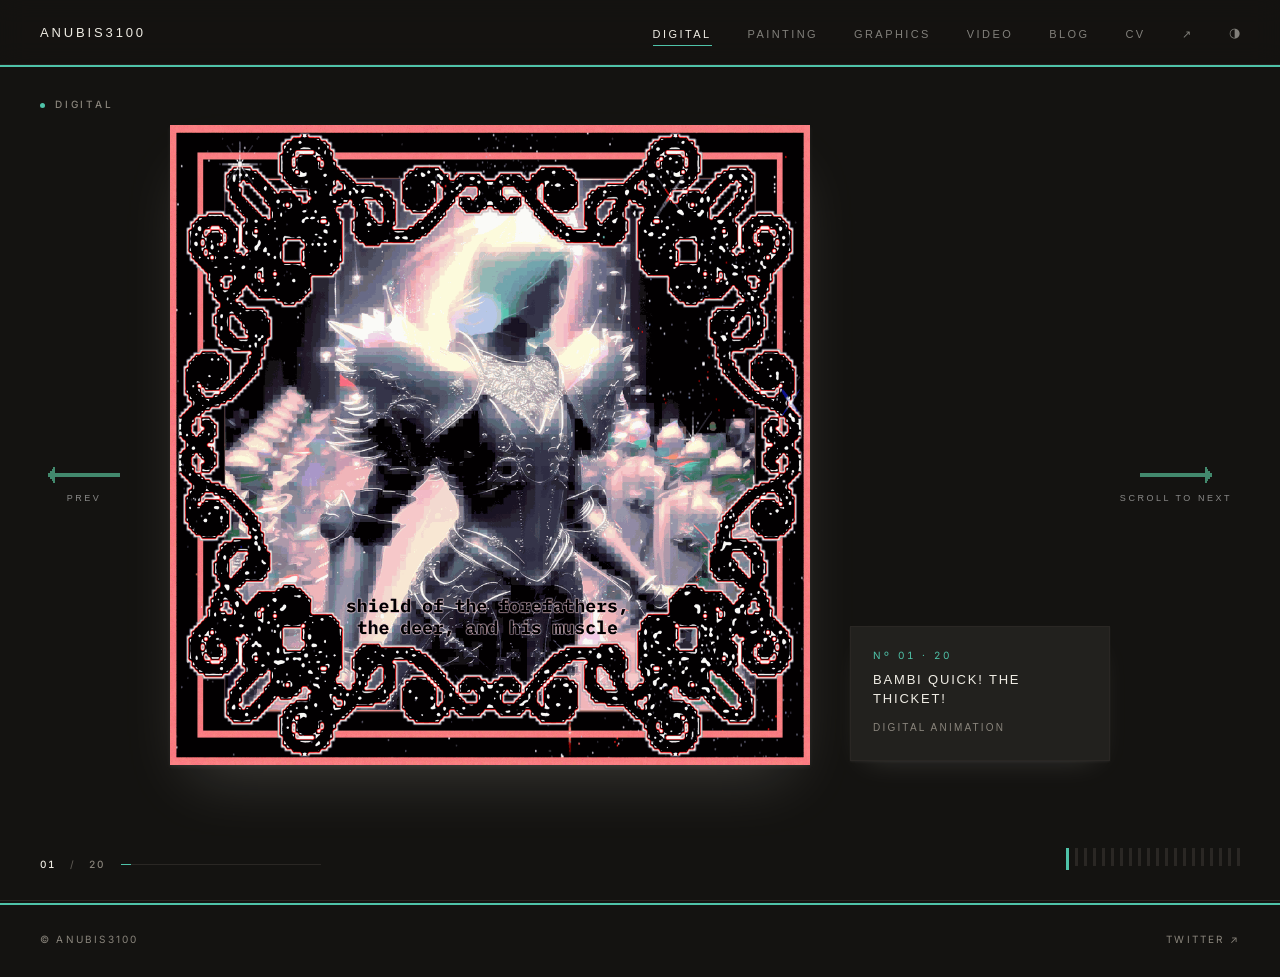
<file: index.html>
<!DOCTYPE html>
<html lang="en">
<head>
  <meta charset="UTF-8" />
  <meta name="viewport" content="width=device-width, initial-scale=1.0, viewport-fit=cover" />
  <meta name="apple-mobile-web-app-capable" content="yes" />
  <meta name="mobile-web-app-capable" content="yes" />
  <meta name="apple-mobile-web-app-status-bar-style" content="black-translucent" />
  <meta name="format-detection" content="telephone=no" />
  <!-- Android Chrome / iOS Safari toolbar color — updated by JS on theme toggle -->
  <meta name="theme-color" content="#141311" id="meta-theme-color" />
  <link rel="icon" type="image/png" href="assets/favicon.png" />
  <title>anubis3100</title>
  <link rel="stylesheet" href="style.css?v=45" />
  <script>
    // set dark mode before first paint to avoid flash
    if (localStorage.getItem('theme') !== 'light') {
      document.documentElement.classList.add('dark-preload');
    }
  </script>
  <style>
    html.dark-preload { background: #141311; }
    html.dark-preload body { background: #141311; color: #efece4; }
  </style>
</head>
<body>

  <nav>
    <a class="nav-logo" href="#digital">anubis3100</a>
    <div class="nav-right">
      <ul class="nav-links">
        <li><a href="#digital" data-route="digital">Digital</a></li>
        <li class="nav-dropdown">
          <a id="painting-toggle">Painting</a>
          <div class="dropdown-menu" id="painting-menu">
            <a href="#physical" data-route="physical">Physical</a>
            <a href="#studies"  data-route="studies">Studies</a>
          </div>
        </li>
        <li class="nav-dropdown">
          <a id="graphics-toggle">Graphics</a>
          <div class="dropdown-menu" id="graphics-menu">
            <a href="#graphics" data-route="graphics">Graphics</a>
            <a href="#graphics/moca-show-notes" data-route="graphics/moca-show-notes">MOCA Show Notes</a>
          </div>
        </li>
        <li><a href="#video" data-route="video">Video</a></li>
        <li><a href="#blog"  data-route="blog">Blog</a></li>
        <li><a href="#cv"    data-route="cv">CV</a></li>
        <li><a href="https://twitter.com/anubis_3100" target="_blank">↗</a></li>
      </ul>
      <button class="theme-toggle" id="theme-toggle" aria-label="Toggle dark mode">◑</button>
    </div>
    <button class="nav-burger" id="nav-burger" aria-label="Menu">
      <span></span><span></span><span></span>
    </button>
  </nav>

  <div id="nav-overlay" aria-hidden="true"></div>

  <main id="app"></main>

  <footer>
    <span>&copy; anubis3100</span>
    <a href="https://twitter.com/anubis_3100" target="_blank">Twitter ↗</a>
  </footer>

  <div id="lightbox" role="dialog" aria-modal="true">
    <button id="lightbox-close" aria-label="Close">close ✕</button>
    <img id="lightbox-img" alt="" />
    <p id="lightbox-caption"></p>
  </div>

  <script src="blog-mindmap.js?v=77"></script>
  <script src="app.js?v=49"></script>
</body>
</html>
</file>
<file: style.css>
@import url('https://fonts.googleapis.com/css2?family=Inter:wght@300;400;500&family=Fraunces:ital,opsz,wght@1,144,300&family=JetBrains+Mono:wght@400;500;600;700&display=swap');

*, *::before, *::after {
  box-sizing: border-box;
  margin: 0;
  padding: 0;
  -webkit-tap-highlight-color: transparent; /* remove blue flash on iOS tap */
}

/* faster taps on iOS — removes the 300ms delay */
a, button, [role="button"], [tabindex], label, select,
.viewer-arrow, .thumb, .bvt-btn, .blog-row, .nav-burger,
.theme-toggle, .mindmap-canvas, .mp-close {
  touch-action: manipulation;
}

/* prevent iOS font size inflation in landscape */
html { -webkit-text-size-adjust: 100%; text-size-adjust: 100%; }

:root {
  --bg: #f5f3ee;
  --ink: #171613;
  --mid: #6b6763;
  --faint: #d9d4c9;
  --accent: #1d8a7a;
}

html { scroll-behavior: smooth; }

body {
  background: var(--bg);
  color: var(--ink);
  font-family: 'Inter', -apple-system, BlinkMacSystemFont, 'Helvetica Neue', sans-serif;
  overflow-x: hidden;
  transition: background-color 0.5s ease, color 0.5s ease;
  /* sharper text on Mac / Android retina screens */
  -webkit-font-smoothing: antialiased;
  -moz-osx-font-smoothing: grayscale;
  text-rendering: optimizeLegibility;
}

/* ── text selection color ── */
::selection {
  background: color-mix(in oklab, var(--accent) 35%, transparent);
  color: var(--ink);
}

/* ── keyboard focus ring — visible only when navigating by keyboard ── */
:focus { outline: none; }
:focus-visible {
  outline: 2px solid var(--accent);
  outline-offset: 3px;
}

/* ── custom scrollbars (Chrome, Edge, Android Chrome) ── */
::-webkit-scrollbar { width: 5px; height: 5px; }
::-webkit-scrollbar-track { background: transparent; }
::-webkit-scrollbar-thumb {
  background: var(--faint);
  border-radius: 0;
  transition: background 0.2s;
}
::-webkit-scrollbar-thumb:hover { background: var(--mid); }
/* hide scrollbar on the mindmap canvas wrap — touch-driven */
.mindmap-canvas-wrap::-webkit-scrollbar { display: none; }

/* ── overscroll: prevent Android rubber-band from leaking out of the mindmap ── */
.mindmap-canvas-wrap {
  overscroll-behavior: contain;
}
/* prevent full-page overscroll bounce on blog (which has its own dark bg) */
body:has(.blog-wrap) {
  overscroll-behavior-y: none;
}

body.dark {
  --bg: #141311;
  --ink: #efece4;
  --mid: #8a857c;
  --faint: #2a2724;
  --accent: #4fc3a9;
}

/* ── nav ── */
nav {
  position: fixed;
  top: 0; left: 0; right: 0;
  z-index: 200;
  background: color-mix(in oklab, var(--bg) 85%, transparent);
  backdrop-filter: blur(12px);
  -webkit-backdrop-filter: blur(12px);
  -webkit-transform: translateZ(0); /* promote to GPU layer — prevents iOS flicker */
  transform: translateZ(0);
  display: flex;
  align-items: center;
  justify-content: space-between;
  padding: 22px 40px;
  padding-top: max(22px, calc(env(safe-area-inset-top) + 10px));
  padding-left: max(40px, env(safe-area-inset-left));
  padding-right: max(40px, env(safe-area-inset-right));
  border-bottom: 1px solid color-mix(in oklab, var(--faint) 60%, transparent);
}

.nav-logo {
  font-family: 'Helvetica Neue', -apple-system, sans-serif;
  font-size: 13px;
  font-weight: 500;
  letter-spacing: 0.22em;
  text-transform: uppercase;
  text-decoration: none;
  color: var(--ink);
  transition: color 0.2s;
}

.nav-links {
  display: flex;
  align-items: center;
  gap: 36px;
  list-style: none;
}

.nav-links a {
  font-family: 'Helvetica Neue', -apple-system, sans-serif;
  font-size: 11px;
  font-weight: 400;
  letter-spacing: 0.22em;
  text-transform: uppercase;
  text-decoration: none;
  color: var(--ink);
  opacity: 0.5;
  transition: opacity 0.3s, color 0.3s;
  position: relative;
}

.nav-links a:hover { opacity: 1; }
.nav-links a.active {
  opacity: 1;
}
.nav-links a.active::after {
  content: "";
  position: absolute;
  left: 0; right: 0;
  bottom: -6px;
  height: 1px;
  background: var(--accent);
  animation: underlineGrow 0.4s ease both;
}
@keyframes underlineGrow {
  from { transform: scaleX(0); transform-origin: left; }
  to   { transform: scaleX(1); transform-origin: left; }
}

/* ── painting dropdown ── */
.nav-dropdown { position: relative; }
.nav-dropdown > a { cursor: pointer; user-select: none; }

.dropdown-menu {
  display: none;
  position: absolute;
  top: calc(100% + 18px);
  right: 0;
  background: var(--bg);
  border: 1px solid var(--faint);
  padding: 16px 20px;
  min-width: 140px;
  flex-direction: column;
  gap: 14px;
  z-index: 300;
  animation: dropdownIn 0.25s ease both;
}
@keyframes dropdownIn {
  from { opacity: 0; transform: translateY(-6px); }
  to   { opacity: 1; transform: translateY(0); }
}

.dropdown-menu.open { display: flex; }

.dropdown-menu a {
  font-family: 'Helvetica Neue', -apple-system, sans-serif;
  font-size: 11px;
  font-weight: 400;
  letter-spacing: 0.22em;
  text-transform: uppercase;
  text-decoration: none;
  color: var(--ink);
  opacity: 0.5;
  transition: opacity 0.25s;
  white-space: nowrap;
}
.dropdown-menu a:hover { opacity: 1; }
.dropdown-menu a.active { opacity: 1; color: var(--accent); }

.nav-right {
  display: flex;
  align-items: center;
  gap: 36px;
}

.theme-toggle {
  background: none;
  border: none;
  font-family: 'Helvetica Neue', -apple-system, sans-serif;
  font-size: 13px;
  color: var(--ink);
  opacity: 0.5;
  cursor: pointer;
  padding: 0;
  flex-shrink: 0;
  transition: opacity 0.25s, transform 0.4s cubic-bezier(0.34, 1.56, 0.64, 1);
}
.theme-toggle:hover { opacity: 1; transform: rotate(180deg); }

/* ── app ── */
#app { padding-top: 70px; }

.page-content { animation: pgFadeIn 0.5s ease both; }
.page-content.leaving { animation: pgFadeOut 0.3s ease both; pointer-events: none; }

@keyframes pgFadeIn {
  from { opacity: 0; transform: translateY(8px); }
  to   { opacity: 1; transform: translateY(0); }
}
@keyframes pgFadeOut {
  from { opacity: 1; }
  to   { opacity: 0; transform: translateY(-4px); }
}

/* ═══════════════════════════════════════════════════════════════════════════
   ── gallery viewer (one-artwork-at-a-time) ──
   Matches sketch: centered artwork, offset description card, side arrows
   ═══════════════════════════════════════════════════════════════════════════ */

.viewer {
  position: relative;
  width: 100%;
  min-height: calc(100vh - 70px);    /* fallback */
  min-height: calc(100dvh - 70px);   /* iOS Safari: dynamic viewport excludes browser chrome */
  display: flex;
  align-items: center;
  justify-content: center;
  padding: 60px 120px 140px;
  overflow: visible;
}

.viewer-stage {
  position: relative;
  width: 100%;
  height: 100%;
  max-width: 1280px;
  display: flex;
  align-items: center;
  justify-content: center;
}

/* artwork frame — the slide sits here */
.viewer-slide {
  position: absolute;
  inset: 0;
  display: flex;
  align-items: center;
  justify-content: center;
  will-change: opacity, transform, filter;
}

.viewer-slide.entering {
  animation: slideIn 0.7s cubic-bezier(0.22, 1, 0.36, 1) backwards;
}
.viewer-slide.leaving {
  animation: slideOut 0.5s cubic-bezier(0.5, 0, 0.75, 0) both;
  pointer-events: none;
}

@keyframes slideIn {
  0%   { opacity: 0; transform: translateX(var(--dir, 40px)) scale(0.96); filter: blur(6px); }
  60%  { opacity: 1; filter: blur(0); }
  100% { opacity: 1; transform: translateX(0) scale(1); filter: blur(0); }
}
@keyframes slideOut {
  from { opacity: 1; transform: translateX(0) scale(1); filter: blur(0); }
  to   { opacity: 0; transform: translateX(calc(var(--dir, 40px) * -1)) scale(0.98); filter: blur(4px); }
}

.viewer-artwork {
  position: relative;
  max-width: 100%;
  display: flex;
  flex-direction: row;
  align-items: flex-end;
  gap: 40px;
}

.viewer-artwork img {
  display: block;
  max-height: min(72vh, 640px);
  max-width: 100%;
  height: auto;
  width: auto;
  box-shadow:
    0 2px 4px color-mix(in oklab, var(--ink) 8%, transparent),
    0 30px 60px -20px color-mix(in oklab, var(--ink) 18%, transparent);
  cursor: zoom-in;
  background: transparent;
  transition:
    transform 0.25s cubic-bezier(0.22, 1, 0.36, 1),
    box-shadow 0.5s cubic-bezier(0.22, 1, 0.36, 1);
  will-change: transform;
  transform-style: preserve-3d;
  backface-visibility: hidden;
}

.viewer-artwork {
  perspective: 1000px;
  transform-style: preserve-3d;
}
/* disable 3D tilt on touch devices — no mouse to drive it, causes rendering overhead */
@media (hover: none) {
  .viewer-artwork { perspective: none; transform-style: flat; }
  .viewer-artwork img.is-tilting { transform: none; box-shadow: 0 2px 4px color-mix(in oklab, var(--ink) 8%, transparent), 0 30px 60px -20px color-mix(in oklab, var(--ink) 18%, transparent); }
}

/* wide 2:1 artworks — cap width so they don't overlap nav arrows */
.viewer-artwork img[data-file="sos.gif"] {
  max-width: min(68vw, 820px);
}

/* white border for specific studies */
.viewer-artwork img[data-file="studies-4.png"],
.viewer-artwork img[data-file="studies-6.png"] {
  border: 14px solid #ffffff;
  background: #ffffff;
}

/* sun-ray halo behind artwork, revealed on hover */
.artwork-frame {
  position: relative;
  display: inline-block;
}

/* PDF embed — fills the frame like an image */
.artwork-frame--pdf {
  display: block;
  width: min(720px, 90vw);
}
.artwork-frame--pdf embed {
  display: block;
  width: 100%;
  height: min(72vh, 640px);
  border: none;
  box-shadow:
    0 2px 4px color-mix(in oklab, var(--ink) 8%, transparent),
    0 30px 60px -20px color-mix(in oklab, var(--ink) 18%, transparent);
}

/* ── Graphics page ─────────────────────────────────────────────────────────── */

.graphics-wrap {
  display: flex;
  flex-direction: column;
  align-items: stretch;
}

/* Link from gallery → MOCA sub-page */
.graphics-moca-link {
  display: flex;
  justify-content: flex-end;
  padding: 24px 48px 40px;
}
.graphics-moca-link a {
  display: inline-flex;
  align-items: center;
  gap: 8px;
  font-size: 0.85rem;
  letter-spacing: 0.08em;
  text-transform: uppercase;
  color: var(--ink);
  opacity: 0.5;
  text-decoration: none;
  transition: opacity 0.2s;
}
.graphics-moca-link a:hover {
  opacity: 1;
}
.graphics-moca-arrow {
  transition: transform 0.2s;
}
.graphics-moca-link a:hover .graphics-moca-arrow {
  transform: translateX(4px);
}

/* MOCA back link above viewer */
.graphics-moca-back {
  display: inline-block;
  padding: 24px 48px 0;
}
@media (max-width: 600px) {
  .graphics-moca-back { padding: 16px 20px 0; }
}

/* MOCA sub-page */
.graphics-pdf-wrap {
  padding: 40px 48px 80px;
  max-width: 900px;
  margin: 0 auto;
  width: 100%;
  box-sizing: border-box;
}
.graphics-pdf-inner {
  margin-top: 32px;
}
.graphics-pdf-title {
  font-size: clamp(1.4rem, 3vw, 2.2rem);
  font-weight: 400;
  margin: 8px 0 32px;
  letter-spacing: -0.01em;
}
.graphics-pdf-embed {
  display: block;
  width: 100%;
  height: min(80vh, 900px);
  border: none;
  box-shadow:
    0 2px 4px color-mix(in oklab, var(--ink) 8%, transparent),
    0 30px 60px -20px color-mix(in oklab, var(--ink) 18%, transparent);
}

@media (max-width: 600px) {
  .graphics-moca-link { padding: 16px 20px 32px; }
  .graphics-pdf-wrap  { padding: 24px 20px 60px; }
  .graphics-pdf-embed { height: 70vh; }
}

.viewer-artwork img.is-tilting {
  transition: box-shadow 0.5s cubic-bezier(0.22, 1, 0.36, 1); /* no transform transition while tracking cursor */
  transform:
    translate3d(var(--float-x, 0px), var(--float-y, -10px), 20px)
    rotateX(var(--tilt-x, 0deg))
    rotateY(var(--tilt-y, 0deg))
    scale(1.02);
  box-shadow:
    calc(var(--glow-x, 0px) * 1.2) calc(var(--glow-y, 24px) * 1.2) 60px 0 color-mix(in oklab, var(--accent) 55%, transparent),
    calc(var(--glow-x, 0px) * 2)   calc(var(--glow-y, 24px) * 2)   120px 10px color-mix(in oklab, var(--accent) 35%, transparent);
}

/* description card — sits next to artwork, aligned to its baseline */
.viewer-caption {
  position: relative;
  flex: 0 0 auto;
  width: 260px;
  padding: 22px 22px 24px;
  background: color-mix(in oklab, var(--bg) 92%, var(--ink));
  border: 1px solid var(--faint);
  border-top: 1px solid var(--faint);
  margin-bottom: 4px;
  z-index: 3;
  animation: captionIn 0.9s cubic-bezier(0.22, 1, 0.36, 1) 0.2s both;
  transition:
    transform 0.6s cubic-bezier(0.22, 1, 0.36, 1),
    box-shadow 0.6s cubic-bezier(0.22, 1, 0.36, 1),
    border-color 0.3s ease;
  will-change: transform;
  box-shadow:
    0 1px 2px color-mix(in oklab, var(--ink) 6%, transparent),
    0 12px 30px -16px color-mix(in oklab, var(--ink) 18%, transparent);
  transform-style: preserve-3d;
}

.viewer-caption:hover {
  transform:
    translateY(-6px)
    rotateX(var(--cap-tilt-x, 0deg))
    rotateY(var(--cap-tilt-y, 0deg))
    scale(1.015);
  border-color: color-mix(in oklab, var(--accent) 60%, var(--faint));
  box-shadow:
    0 0 30px 2px color-mix(in oklab, var(--accent) 55%, transparent),
    0 0 60px 8px color-mix(in oklab, var(--accent) 40%, transparent),
    0 0 110px 20px color-mix(in oklab, var(--accent) 25%, transparent);
}
.viewer-slide.leaving .viewer-caption {
  animation: captionOut 0.3s ease both;
}
@keyframes captionIn {
  from { opacity: 0; transform: translate(-20px, -10px); }
  to   { opacity: 1; transform: translate(0, 0); }
}
@keyframes captionOut {
  from { opacity: 1; }
  to   { opacity: 0; transform: translate(8px, 0); }
}

.cap-index {
  font-size: 10px;
  font-weight: 400;
  letter-spacing: 0.3em;
  color: var(--accent);
  margin-bottom: 10px;
  font-variant-numeric: tabular-nums;
}

.cap-title {
  font-family: 'Helvetica Neue', -apple-system, sans-serif;
  font-weight: 500;
  font-size: 13px;
  letter-spacing: 0.14em;
  text-transform: uppercase;
  line-height: 1.45;
  color: var(--ink);
  margin-bottom: 10px;
  text-wrap: pretty;
}

.cap-meta {
  font-family: 'Helvetica Neue', -apple-system, sans-serif;
  font-size: 10px;
  font-weight: 400;
  letter-spacing: 0.22em;
  text-transform: uppercase;
  color: var(--mid);
  line-height: 1.7;
}

/* ── arrows ── */
.viewer-arrow {
  position: absolute;
  top: 50%;
  transform: translateY(-50%);
  background: none;
  border: none;
  cursor: pointer;
  color: var(--ink);
  font-family: inherit;
  padding: 18px;
  display: flex;
  flex-direction: column;
  align-items: center;
  gap: 10px;
  opacity: 0.5;
  transition: opacity 0.3s, transform 0.3s;
  z-index: 5;
}
.viewer-arrow:hover {
  opacity: 1;
}
.viewer-arrow.prev { left: 30px; }
.viewer-arrow.next { right: 30px; }

.viewer-arrow:hover.prev { transform: translateY(-50%) translateX(-4px); }
.viewer-arrow:hover.next { transform: translateY(-50%) translateX(4px); }

.viewer-arrow .arrow-line {
  width: 72px;
  height: 16px;
  background-color: transparent;
  background-repeat: no-repeat;
  background-size: 100% 100%;
  position: relative;
  transition: width 0.3s;
  image-rendering: pixelated;
  image-rendering: crisp-edges;
}
.viewer-arrow:hover .arrow-line { width: 92px; }

/* pixel-art arrow: chunky stepped head + shaft, drawn in SVG */
.viewer-arrow.prev .arrow-line {
  background-image: url("data:image/svg+xml;utf8,<svg xmlns='http://www.w3.org/2000/svg' viewBox='0 0 40 8' shape-rendering='crispEdges' preserveAspectRatio='none'><g fill='%2371ffca'><rect x='0' y='3' width='1' height='2'/><rect x='1' y='2' width='1' height='4'/><rect x='2' y='1' width='1' height='6'/><rect x='3' y='0' width='1' height='8'/><rect x='4' y='3' width='36' height='2'/></g></svg>");
  background-size: 100% 100%;
  background-repeat: no-repeat;
}
.viewer-arrow.next .arrow-line {
  background-image: url("data:image/svg+xml;utf8,<svg xmlns='http://www.w3.org/2000/svg' viewBox='0 0 40 8' shape-rendering='crispEdges' preserveAspectRatio='none'><g fill='%2371ffca'><rect x='0' y='3' width='36' height='2'/><rect x='36' y='0' width='1' height='8'/><rect x='37' y='1' width='1' height='6'/><rect x='38' y='2' width='1' height='4'/><rect x='39' y='3' width='1' height='2'/></g></svg>");
  background-size: 100% 100%;
  background-repeat: no-repeat;
}

.viewer-arrow .arrow-line::before,
.viewer-arrow .arrow-line::after { display: none; }

.viewer-arrow.prev .arrow-line,
.viewer-arrow.next .arrow-line { color: rgb(113, 255, 202); }
.viewer-arrow.prev .arrow-label,
.viewer-arrow.next .arrow-label { color: rgb(255, 255, 255); }

.viewer-arrow .arrow-label {
  font-family: 'Helvetica Neue', -apple-system, sans-serif;
  font-size: 9px;
  font-weight: 400;
  letter-spacing: 0.28em;
  text-transform: uppercase;
  color: var(--mid);
}

/* ── counter + progress bar ── */
.viewer-hud {
  position: absolute;
  left: 40px;
  bottom: 30px;
  display: flex;
  align-items: center;
  gap: 16px;
  z-index: 4;
  font-variant-numeric: tabular-nums;
}

.viewer-counter {
  font-size: 10px;
  font-weight: 500;
  letter-spacing: 0.22em;
  color: var(--ink);
}
.viewer-counter .sep { color: var(--mid); margin: 0 8px; opacity: 0.6; }
.viewer-counter .total { color: var(--mid); }

.viewer-progress {
  position: relative;
  width: 200px;
  height: 1px;
  background: var(--faint);
  overflow: hidden;
}
.viewer-progress-fill {
  position: absolute;
  left: 0; top: 0; bottom: 0;
  background: var(--accent);
  transition: width 0.6s cubic-bezier(0.22, 1, 0.36, 1);
}

/* section label */
.viewer-section-label {
  position: absolute;
  top: 28px;
  left: 40px;
  font-size: 10px;
  font-weight: 500;
  letter-spacing: 0.28em;
  text-transform: uppercase;
  color: var(--mid);
  z-index: 4;
}
.viewer-section-label .dot {
  display: inline-block;
  width: 5px; height: 5px;
  background: var(--accent);
  border-radius: 50%;
  margin-right: 10px;
  vertical-align: middle;
  animation: pulse 2.4s ease-in-out infinite;
}
@keyframes pulse {
  0%, 100% { opacity: 1; transform: scale(1); }
  50%      { opacity: 0.4; transform: scale(0.7); }
}

/* thumb strip (tiny preview at bottom) */
.viewer-thumbs {
  position: absolute;
  right: 40px;
  bottom: 30px;
  display: flex;
  gap: 6px;
  z-index: 4;
}
.viewer-thumbs .thumb {
  width: 3px;
  height: 18px;
  background: var(--faint);
  cursor: pointer;
  transition: background 0.3s, height 0.3s, width 0.3s;
}
.viewer-thumbs .thumb:hover { background: var(--mid); height: 22px; }
.viewer-thumbs .thumb.active { background: var(--accent); height: 22px; width: 3px; }

/* ── lightbox ── */
#lightbox {
  display: flex;
  visibility: hidden;
  pointer-events: none;
  position: fixed;
  inset: 0;
  background: rgba(0,0,0,0);
  z-index: 9999;
  flex-direction: column;
  align-items: center;
  justify-content: center;
  gap: 20px;
  padding: 70px 40px;
  transition: background 0.3s ease, visibility 0s linear 0.3s;
}
#lightbox.open {
  visibility: visible;
  pointer-events: auto;
  background: color-mix(in oklab, var(--bg) 97%, var(--ink));
  transition: background 0.3s ease, visibility 0s linear 0s;
}

@keyframes lbImgIn {
  from { opacity: 0; transform: scale(0.88); filter: blur(8px); }
  to   { opacity: 1; transform: scale(1);    filter: blur(0); }
}
@keyframes lbImgOut {
  from { opacity: 1; transform: scale(1); }
  to   { opacity: 0; transform: scale(0.94); }
}
@keyframes lbFadeUp {
  from { opacity: 0; transform: translateY(12px); }
  to   { opacity: 1; transform: translateY(0); }
}

#lightbox-img {
  max-width: min(92vw, 1200px);
  max-height: 78vh;
  object-fit: contain;
  display: block;
  background: transparent;
  box-shadow: 0 40px 80px -20px rgba(0,0,0,0.4);
}
#lightbox-img.lb-entering { animation: lbImgIn 0.5s cubic-bezier(0.22, 1, 0.36, 1) both; }
#lightbox-img.lb-leaving  { animation: lbImgOut 0.25s ease both; }
#lightbox-caption.lb-entering { animation: lbFadeUp 0.5s ease 0.15s both; }
#lightbox-caption.lb-leaving  { opacity: 0; transition: none; }

#lightbox-caption {
  font-family: 'Fraunces', serif;
  font-style: italic;
  font-weight: 300;
  font-size: 18px;
  color: var(--ink);
  text-align: center;
  max-width: min(88vw, 900px);
  pointer-events: none;
}

#lightbox-close {
  position: fixed;
  top: max(22px, calc(env(safe-area-inset-top) + 12px));
  right: max(40px, calc(env(safe-area-inset-right) + 20px));
  background: none;
  border: none;
  font-family: inherit;
  font-size: 10px;
  font-weight: 500;
  letter-spacing: 0.24em;
  text-transform: uppercase;
  color: var(--ink);
  cursor: pointer;
  opacity: 0.5;
  transition: opacity 0.2s;
  /* ensure minimum tap target on mobile */
  min-width: 44px; min-height: 44px;
  display: flex; align-items: center; justify-content: flex-end;
}
#lightbox-close:hover { opacity: 1; }

/* ── video page ── */
.video-section { padding: 72px 40px 80px; }
.video-grid {
  display: flex;
  flex-direction: column;
  gap: 64px;
  max-width: 960px;
  margin: 0 auto;
}
.video-embed-wrap {
  position: relative;
  width: 100%;
  padding-bottom: 56.25%;
  background: color-mix(in oklab, var(--ink) 8%, var(--bg));
  overflow: hidden;
}
.video-embed-wrap iframe {
  position: absolute; inset: 0;
  width: 100%; height: 100%;
  border: none; display: block;
}
.video-info { padding: 16px 2px 0; }
.video-title {
  font-family: 'Fraunces', serif;
  font-style: italic;
  font-weight: 300;
  font-size: 20px;
  color: var(--ink);
  line-height: 1.3;
}
.video-meta {
  margin-top: 6px;
  font-size: 10px;
  font-weight: 400;
  letter-spacing: 0.24em;
  text-transform: uppercase;
  color: var(--mid);
}

/* ── cv page ── */
.cv-wrap {
  max-width: 760px;
  margin: 0 auto;
  padding: 0 40px 120px;
}

.bio {
  padding: 72px 0 60px;
  border-bottom: 1px solid var(--faint);
}

.bio-name {
  font-family: 'Helvetica Neue', -apple-system, sans-serif;
  font-style: italic;
  font-weight: 300;
  font-size: 36px;
  color: var(--ink);
  line-height: 1.1;
}

.bio-detail {
  margin-top: 20px;
  font-size: 11px;
  font-weight: 400;
  letter-spacing: 0.1em;
  color: var(--accent);
  line-height: 1.9;
  text-transform: uppercase;
}

.cv-section { padding: 48px 0 0; }

.cv-section-label {
  font-size: 10px;
  font-weight: 500;
  letter-spacing: 0.26em;
  text-transform: uppercase;
  color: var(--accent);
  margin-bottom: 32px;
}

.cv-entry {
  display: grid;
  grid-template-columns: 110px 1fr;
  gap: 0 32px;
  margin-bottom: 14px;
  align-items: baseline;
}

.cv-year {
  font-size: 10px;
  font-weight: 400;
  letter-spacing: 0.08em;
  color: var(--accent);
  padding-top: 1px;
  white-space: nowrap;
  font-variant-numeric: tabular-nums;
}

.cv-text {
  font-size: 13px;
  font-weight: 300;
  letter-spacing: 0.01em;
  color: var(--ink);
  line-height: 1.7;
}
.cv-text em { font-style: normal; color: var(--accent); font-size: 11px; }

/* ── blog ── */
/* ── BLOG · cyberpunk / MGS2 retro-terminal aesthetic ── */

.blog-wrap {
  --cy-bg:        #0c0907;
  --cy-bg-2:      #120d09;
  --cy-grid:      #1a100a;
  --cy-line:      #2e1d14;
  --cy-text:      #efece4;
  --cy-mid:       #8a7060;
  --cy-cyan:      #4fc3a9;
  --cy-magenta:   #c98b6b;
  --cy-yellow:    #e8c870;
  --cy-amber:     #d97040;
  --cy-glow:      0 0 6px color-mix(in oklab, var(--cy-cyan) 70%, transparent),
                  0 0 18px color-mix(in oklab, var(--cy-cyan) 35%, transparent);
  max-width: 880px;
  margin: 0 auto;
  padding: 0 40px 120px;
  font-family: 'JetBrains Mono', 'IBM Plex Mono', ui-monospace, 'Menlo', monospace;
  color: var(--cy-text);
  position: relative;
}

/* page-level dark backdrop only when we're on a blog page */
body:has(.blog-wrap) {
  background: var(--cy-bg, #0c0907);
}
body:has(.blog-wrap) footer { display: none; }

/* scanline + grid + vignette overlay over the whole blog page */
.blog-wrap::before {
  content: "";
  position: fixed;
  inset: 0;
  pointer-events: none;
  z-index: 1;
  background:
    repeating-linear-gradient(
      to bottom,
      transparent 0,
      transparent 2px,
      rgba(79, 195, 169, 0.018) 2px,
      rgba(79, 195, 169, 0.018) 3px
    ),
    radial-gradient(ellipse at center, transparent 55%, rgba(0,0,0,0.55) 100%);
}
.blog-wrap::after {
  content: "";
  position: fixed;
  inset: 0;
  pointer-events: none;
  z-index: 1;
  background-image:
    linear-gradient(to right, rgba(79, 195, 169, 0.04) 1px, transparent 1px),
    linear-gradient(to bottom, rgba(79, 195, 169, 0.04) 1px, transparent 1px);
  background-size: 64px 64px;
  -webkit-mask-image: radial-gradient(ellipse at center, black 30%, transparent 80%);
  mask-image: radial-gradient(ellipse at center, black 30%, transparent 80%);
}

.blog-wrap > * { position: relative; z-index: 2; }

.blog-header {
  padding: 72px 0 36px;
  border-bottom: 1px solid var(--cy-line);
  position: relative;
}
.blog-header::before {
  content: "[ NODE: ANUBIS-3100 // SECTOR_07 // FREQ 2.404 GHz ]";
  position: absolute;
  top: 22px; left: 0;
  font-size: 10px;
  letter-spacing: 0.18em;
  color: var(--cy-cyan);
  opacity: 0.7;
}
.blog-header::after {
  content: "● REC";
  position: absolute;
  top: 22px; right: 0;
  font-size: 10px;
  letter-spacing: 0.22em;
  color: var(--cy-magenta);
  animation: cyRec 1.6s steps(2) infinite;
}
@keyframes cyRec { 50% { opacity: 0.25; } }

.blog-eyebrow {
  margin-top: 30px;
  font-size: 10px;
  font-weight: 500;
  letter-spacing: 0.28em;
  text-transform: uppercase;
  color: var(--cy-cyan);
  margin-bottom: 18px;
}
.blog-eyebrow::before { content: "› "; color: var(--cy-magenta); }
.blog-eyebrow .dot {
  display: inline-block;
  width: 6px; height: 6px;
  background: var(--cy-cyan);
  margin-right: 10px;
  vertical-align: middle;
  box-shadow: 0 0 8px var(--cy-cyan);
  animation: pulse 2.4s ease-in-out infinite;
}

.blog-h1 {
  font-family: 'JetBrains Mono', 'IBM Plex Mono', ui-monospace, monospace;
  font-style: normal;
  font-weight: 700;
  font-size: 42px;
  line-height: 1.02;
  letter-spacing: -0.01em;
  color: var(--cy-text);
  text-transform: uppercase;
  text-shadow:
    1px 0 0 var(--cy-magenta),
    -1px 0 0 var(--cy-cyan),
    0 0 18px color-mix(in oklab, var(--cy-cyan) 30%, transparent);
  position: relative;
}
.blog-h1::after {
  content: "_";
  color: var(--cy-cyan);
  margin-left: 4px;
  animation: cyCaret 1s steps(2) infinite;
}
@keyframes cyCaret { 50% { opacity: 0; } }

.blog-sub {
  margin-top: 14px;
  font-size: 11px;
  font-weight: 400;
  letter-spacing: 0.18em;
  text-transform: uppercase;
  color: var(--cy-mid);
}
.blog-sub::before { content: "// "; color: var(--cy-magenta); }

.blog-list {
  padding-top: 12px;
}

.blog-loading,
.blog-empty {
  padding: 48px 0;
  font-size: 11px;
  letter-spacing: 0.22em;
  text-transform: uppercase;
  color: var(--cy-mid);
}
.blog-loading::before,
.blog-empty::before { content: "› "; color: var(--cy-cyan); }
.blog-empty code {
  font-family: 'JetBrains Mono', ui-monospace, monospace;
  font-size: 11px;
  background: rgba(79, 195, 169, 0.08);
  border: 1px solid var(--cy-line);
  color: var(--cy-cyan);
  padding: 2px 6px;
  text-transform: none;
  letter-spacing: 0;
}

.blog-row {
  display: grid;
  grid-template-columns: 78px 1fr 28px;
  gap: 22px;
  align-items: stretch;
  padding: 18px 18px 18px 18px;
  margin-bottom: 10px;
  border: 1px solid var(--cy-line);
  background: linear-gradient(180deg, rgba(79, 195, 169, 0.03), rgba(201, 139, 107, 0.02));
  text-decoration: none;
  color: inherit;
  cursor: pointer;
  position: relative;
  clip-path: polygon(
    0 0, calc(100% - 14px) 0, 100% 14px,
    100% 100%, 14px 100%, 0 calc(100% - 14px)
  );
  transition: background 0.25s ease, border-color 0.25s ease, transform 0.25s ease;
}
.blog-row::before,
.blog-row::after {
  content: "";
  position: absolute;
  width: 18px; height: 18px;
  border: 1px solid var(--cy-cyan);
  opacity: 0.5;
  transition: opacity 0.25s, border-color 0.25s;
}
.blog-row::before { top: -1px; left: -1px; border-right: none; border-bottom: none; }
.blog-row::after  { bottom: -1px; right: -1px; border-left: none; border-top: none; }

.blog-row:hover {
  border-color: var(--cy-cyan);
  background:
    linear-gradient(180deg, rgba(79, 195, 169, 0.09), rgba(201, 139, 107, 0.06)),
    repeating-linear-gradient(
      to bottom, transparent 0, transparent 3px,
      rgba(79,195,169,0.05) 3px, rgba(79,195,169,0.05) 4px
    );
  transform: translateX(2px);
  box-shadow: 0 0 24px -8px var(--cy-cyan), inset 0 0 0 1px rgba(79,195,169,0.2);
}
.blog-row:hover::before, .blog-row:hover::after { opacity: 1; border-color: var(--cy-magenta); }
.blog-row:hover .blog-row-arrow { color: var(--cy-cyan); transform: translateX(4px); }
.blog-row:hover .blog-row-title { color: var(--cy-cyan); }

.blog-row-num {
  font-family: 'JetBrains Mono', ui-monospace, monospace;
  font-size: 10px;
  font-weight: 500;
  letter-spacing: 0.18em;
  color: var(--cy-magenta);
  text-shadow: 0 0 6px color-mix(in oklab, var(--cy-magenta) 60%, transparent);
  padding-top: 6px;
  border-right: 1px solid var(--cy-line);
}

.blog-row-body {
  display: flex;
  flex-direction: column;
  gap: 8px;
  min-width: 0;
}

.blog-row-title {
  font-family: 'JetBrains Mono', ui-monospace, monospace;
  font-style: normal;
  font-weight: 600;
  font-size: 18px;
  line-height: 1.25;
  letter-spacing: 0;
  text-transform: none;
  color: var(--cy-text);
  transition: color 0.25s ease;
  text-wrap: pretty;
}

.blog-row-preview {
  font-family: 'JetBrains Mono', ui-monospace, monospace;
  font-size: 12px;
  font-weight: 400;
  line-height: 1.55;
  color: var(--cy-mid);
  display: -webkit-box;
  -webkit-line-clamp: 2;
  -webkit-box-orient: vertical;
  overflow: hidden;
}

.blog-row-arrow {
  font-size: 14px;
  color: var(--cy-mid);
  transition: transform 0.3s cubic-bezier(0.22, 1, 0.36, 1), color 0.25s ease;
  padding-top: 6px;
  align-self: flex-start;
}

/* ── blog post (cyber) ── */
.blog-post-wrap { padding-top: 28px; }

.blog-back {
  display: inline-flex;
  align-items: center;
  gap: 8px;
  font-family: 'JetBrains Mono', ui-monospace, monospace;
  font-size: 10px;
  font-weight: 500;
  letter-spacing: 0.24em;
  text-transform: uppercase;
  color: var(--cy-cyan);
  text-decoration: none;
  margin-bottom: 36px;
  padding: 8px 14px;
  border: 1px solid var(--cy-line);
  background: rgba(79, 195, 169, 0.04);
  transition: color 0.2s, border-color 0.2s, background 0.2s, transform 0.25s cubic-bezier(0.22, 1, 0.36, 1);
}
.blog-back:hover {
  color: var(--cy-magenta);
  border-color: var(--cy-magenta);
  background: rgba(201, 139, 107, 0.07);
  transform: translateX(-4px);
}

.blog-post-header {
  padding-bottom: 28px;
  margin-bottom: 36px;
  border-bottom: 1px dashed var(--cy-line);
  position: relative;
}

.blog-post-eyebrow {
  font-family: 'JetBrains Mono', ui-monospace, monospace;
  font-size: 10px;
  font-weight: 500;
  letter-spacing: 0.28em;
  text-transform: uppercase;
  color: var(--cy-magenta);
  margin-bottom: 18px;
}
.blog-post-eyebrow::before { content: "// "; color: var(--cy-cyan); }

.blog-post-title {
  font-family: 'JetBrains Mono', ui-monospace, monospace;
  font-style: normal;
  font-weight: 700;
  font-size: 36px;
  line-height: 1.1;
  letter-spacing: -0.01em;
  text-transform: uppercase;
  color: var(--cy-text);
  text-shadow:
    1px 0 0 var(--cy-magenta),
    -1px 0 0 var(--cy-cyan);
  text-wrap: pretty;
}

.blog-post-body {
  font-family: 'JetBrains Mono', 'IBM Plex Mono', ui-monospace, monospace;
  font-size: 14px;
  font-weight: 400;
  line-height: 1.75;
  color: var(--cy-text);
}
.blog-post-body p { margin-bottom: 1.4em; text-wrap: pretty; }
.blog-post-body h1,
.blog-post-body h2,
.blog-post-body h3 {
  font-family: 'JetBrains Mono', ui-monospace, monospace;
  font-style: normal;
  font-weight: 700;
  text-transform: uppercase;
  color: var(--cy-cyan);
  margin: 2em 0 0.7em;
  letter-spacing: 0.02em;
  line-height: 1.2;
}
.blog-post-body h1::before,
.blog-post-body h2::before,
.blog-post-body h3::before { content: "› "; color: var(--cy-magenta); }
.blog-post-body h1 { font-size: 22px; }
.blog-post-body h2 { font-size: 18px; }
.blog-post-body h3 { font-size: 15px; }
.blog-post-body a {
  color: var(--cy-cyan);
  text-decoration: none;
  border-bottom: 1px solid var(--cy-cyan);
  transition: color 0.2s, border-color 0.2s, background 0.2s;
  padding: 0 2px;
}
.blog-post-body a:hover {
  color: var(--cy-text);
  background: color-mix(in oklab, var(--cy-cyan) 85%, transparent);
  border-bottom-color: var(--cy-cyan);
}
.blog-post-body strong { font-weight: 700; color: var(--cy-yellow); }
.blog-post-body em { font-style: italic; color: var(--cy-magenta); }
.blog-post-body code {
  font-family: 'JetBrains Mono', ui-monospace, monospace;
  font-size: 0.92em;
  background: rgba(79, 195, 169, 0.08);
  border: 1px solid var(--cy-line);
  color: var(--cy-cyan);
  padding: 1px 6px;
  border-radius: 0;
}
.blog-post-body ul {
  list-style: none;
  margin: 0 0 1.6em;
  padding: 0;
}
.blog-post-body ul li {
  position: relative;
  padding-left: 22px;
  margin-bottom: 0.55em;
}
.blog-post-body ul li::before {
  content: "▮";
  position: absolute;
  left: 0; top: 0;
  color: var(--cy-magenta);
  font-size: 0.8em;
}
.blog-post-body blockquote {
  margin: 1.8em 0;
  padding: 14px 18px;
  border-left: 2px solid var(--cy-magenta);
  background: rgba(201, 139, 107, 0.06);
  font-family: 'JetBrains Mono', ui-monospace, monospace;
  font-style: italic;
  font-weight: 400;
  font-size: 14px;
  line-height: 1.6;
  color: var(--cy-text);
  position: relative;
}
.blog-post-body blockquote::before {
  content: "TRANSMISSION ▸";
  position: absolute;
  top: -9px; left: 16px;
  font-size: 9px;
  letter-spacing: 0.22em;
  background: var(--cy-bg);
  padding: 0 6px;
  color: var(--cy-cyan);
  font-style: normal;
}
.blog-post-body blockquote p { margin-bottom: 0.6em; }
.blog-post-body blockquote p:last-child { margin-bottom: 0; }
.blog-post-body hr {
  border: none;
  height: 1px;
  background: linear-gradient(to right, transparent, var(--cy-cyan), transparent);
  margin: 3em auto;
  width: 80%;
  opacity: 0.6;
}

@media (max-width: 1024px) and (min-width: 768px) {
  .blog-wrap { padding: 0 28px 120px; }
}
@media (max-width: 767px) {
  .blog-wrap { padding: 0 20px 80px; }
  .blog-header { padding: 56px 0 30px; }
  .blog-h1 { font-size: 28px; }
  .blog-post-title { font-size: 26px; }
  .blog-row { grid-template-columns: 56px 1fr 18px; gap: 14px; padding: 14px; }
  .blog-row-title { font-size: 16px; }
  .blog-post-body { font-size: 13px; }
}

/* ── footer ── */
footer {
  padding: 32px 40px;
  padding-bottom: max(32px, calc(env(safe-area-inset-bottom) + 16px));
  border-top: 1px solid var(--faint);
  display: flex;
  align-items: center;
  justify-content: space-between;
  background: var(--bg);
}
footer span, footer a {
  font-size: 10px;
  font-weight: 400;
  letter-spacing: 0.22em;
  text-transform: uppercase;
  color: var(--mid);
  text-decoration: none;
  transition: color 0.2s;
}
footer a:hover { color: var(--ink); }

/* hide footer on viewer pages since viewer is full-height */
.viewer-page ~ footer { display: none; }

/* ── mobile nav overlay ── */
#nav-overlay {
  display: none;
  position: fixed;
  inset: 0;
  z-index: 190;
  background: transparent;
}
#nav-overlay.active { display: block; }

.nav-burger {
  display: none;
  background: none;
  border: none;
  cursor: pointer;
  padding: 4px;
  flex-direction: column;
  gap: 5px;
  flex-shrink: 0;
  touch-action: manipulation;
}
.nav-burger span {
  display: block;
  width: 22px;
  height: 1.5px;
  background: var(--ink);
  transition: transform 0.25s, opacity 0.25s;
}
.nav-burger.open span:nth-child(1) { transform: translateY(6.5px) rotate(45deg); }
.nav-burger.open span:nth-child(2) { opacity: 0; }
.nav-burger.open span:nth-child(3) { transform: translateY(-6.5px) rotate(-45deg); }

/* ── responsive ── */
@media (max-width: 1200px) {
  .viewer-caption { width: 220px; }
}
@media (max-height: 720px) and (min-width: 768px) {
  .viewer-artwork img { max-height: 60vh; }
  .viewer-caption { width: 200px; }
}
@media (max-width: 1024px) and (min-width: 768px) {
  nav { padding: 20px 28px; }
  .nav-links { gap: 24px; }
  .viewer { padding: 40px 80px 80px; }
  .viewer-artwork { gap: 24px; }
  .viewer-caption { width: 200px; }
  .cv-wrap { padding: 0 28px 120px; }
  .video-section { padding: 56px 28px 64px; }
}

@media (max-width: 767px) {
  nav {
    padding: 16px 20px;
    padding-top: max(16px, calc(env(safe-area-inset-top) + 8px));
    padding-left: max(20px, env(safe-area-inset-left));
    padding-right: max(20px, env(safe-area-inset-right));
  }
  .nav-burger {
    display: flex;
    min-width: 44px; min-height: 44px; /* iOS minimum tap target */
    align-items: center; justify-content: center;
  }
  .theme-toggle {
    min-width: 44px; min-height: 44px;
    display: flex; align-items: center; justify-content: center;
  }
  .nav-links {
    display: none;
    position: absolute;
    top: 100%;
    left: 0; right: 0;
    background: var(--bg);
    border-bottom: 1px solid var(--faint);
    flex-direction: column;
    gap: 0;
    padding: 0 20px;
    z-index: 201;
    -webkit-backdrop-filter: blur(12px);
    backdrop-filter: blur(12px);
  }
  .nav-links.mobile-open { display: flex; }
  .nav-links > li {
    padding: 0;
    border-bottom: 1px solid var(--faint);
    width: 100%;
  }
  .nav-links > li > a {
    display: block;
    padding: 16px 0;          /* 44px+ tap target height */
    min-height: 44px;
    line-height: 44px;
    padding-top: 0; padding-bottom: 0;
    display: flex; align-items: center;
  }
  .nav-links > li:last-child { border-bottom: none; }
  .nav-dropdown { position: static; }
  .dropdown-menu {
    position: static !important;
    display: flex !important;
    border: none;
    padding: 4px 0 8px 16px;
    gap: 0;
    flex-direction: column;
  }
  .dropdown-menu a {
    padding: 12px 0;
    min-height: 44px;
    display: flex; align-items: center;
  }

  .viewer {
    height: auto;
    min-height: calc(100vh - 70px);
    min-height: calc(100dvh - 70px);
    padding: 30px 20px 120px;
    padding-bottom: max(120px, calc(env(safe-area-inset-bottom) + 80px));
  }
  .viewer-artwork {
    flex-direction: column;
    align-items: flex-start;
    gap: 0;
  }
  .viewer-artwork img { max-height: 55dvh; max-height: 55vh; }
  .viewer-caption {
    margin-top: 20px;
    width: 100%;
    padding: 18px 0 0;
    border-left: none; border-right: none; border-bottom: none;
    box-shadow: none;
  }
  /* bigger tap areas for arrows on touch screens */
  .viewer-arrow {
    padding: 16px 12px;
    min-width: 56px; min-height: 56px;
    display: flex; flex-direction: column;
    align-items: center; justify-content: center;
  }
  .viewer-arrow.prev { left: 4px; }
  .viewer-arrow.next { right: 4px; }
  .viewer-arrow .arrow-line { width: 40px; }
  .viewer-arrow:hover .arrow-line { width: 50px; }
  .viewer-arrow .arrow-label { display: none; }
  .viewer-hud {
    left: 20px; bottom: 16px;
    bottom: max(16px, calc(env(safe-area-inset-bottom) + 8px));
  }
  .viewer-progress { width: 120px; }
  .viewer-thumbs { display: none; }
  .viewer-section-label { top: 18px; left: 20px; }

  .cv-wrap { padding: 0 20px 80px; }
  .bio { padding: 48px 0 36px; }
  .bio-name { font-size: 28px; }
  .cv-entry { grid-template-columns: 1fr; gap: 3px; margin-bottom: 18px; }
  .video-section { padding: 40px 20px 48px; }

  footer {
    padding: 24px 20px;
    padding-bottom: max(24px, calc(env(safe-area-inset-bottom) + 16px));
    padding-left: max(20px, env(safe-area-inset-left));
    padding-right: max(20px, env(safe-area-inset-right));
    flex-direction: column;
    gap: 8px;
    align-items: flex-start;
  }
}


/* ── blog list/map toggle (cyber) ── */

.blog-view-toggle {
  display: inline-flex;
  margin-top: 24px;
  border: 1px solid var(--cy-line);
  background: rgba(79, 195, 169, 0.04);
  font-family: 'JetBrains Mono', ui-monospace, monospace;
}
.bvt-btn {
  appearance: none;
  background: transparent;
  border: none;
  color: var(--cy-mid);
  font-family: inherit;
  font-size: 10px;
  font-weight: 500;
  letter-spacing: 0.24em;
  text-transform: uppercase;
  padding: 10px 22px;
  cursor: pointer;
  position: relative;
  transition: color 0.2s, background 0.2s, text-shadow 0.2s;
}
.bvt-btn + .bvt-btn { border-left: 1px solid var(--cy-line); }
.bvt-btn:hover { color: var(--cy-cyan); }
.bvt-btn.active {
  color: var(--cy-bg);
  background: var(--cy-cyan);
  text-shadow: none;
  box-shadow: 0 0 18px -2px var(--cy-cyan);
}

/* ── blog mind-map (cyber) ── */

.blog-map-view { padding-top: 28px; }

.mindmap-wrap {
  display: block;
  width: 100%;
}
.mindmap-canvas-wrap {
  position: relative;
  width: 100%;
  height: min(76vh, 720px);           /* fallback */
  height: min(76dvh, 720px);          /* iOS Safari dynamic viewport */
  background:
    radial-gradient(ellipse at 50% 40%, rgba(79,195,169,0.07), transparent 70%),
    linear-gradient(180deg, #0c0907 0%, #070504 100%);
  border: 1px solid var(--cy-line);
  overflow: hidden;
  touch-action: none;
  font-family: 'JetBrains Mono', ui-monospace, monospace;
}
.mindmap-canvas-wrap::before {
  content: "";
  position: absolute; inset: 0;
  pointer-events: none;
  background-image:
    linear-gradient(to right, rgba(79,195,169,0.05) 1px, transparent 1px),
    linear-gradient(to bottom, rgba(79,195,169,0.05) 1px, transparent 1px);
  background-size: 32px 32px;
  -webkit-mask-image: radial-gradient(ellipse at center, black 30%, transparent 85%);
  mask-image: radial-gradient(ellipse at center, black 30%, transparent 85%);
}
.mindmap-canvas-wrap::after {
  content: "";
  position: absolute; inset: 0;
  pointer-events: none;
  background:
    repeating-linear-gradient(to bottom, transparent 0, transparent 2px,
      rgba(79,195,169,0.025) 2px, rgba(79,195,169,0.025) 3px);
}
/* corner brackets */
.mindmap-canvas-wrap > .mindmap-canvas + .mindmap-empty,
.mindmap-canvas-wrap {
  --br: 14px;
}
.mindmap-canvas-wrap > .mindmap-legend::before,
.mindmap-canvas-wrap > .mindmap-legend::after { content: none; }

.mindmap-canvas {
  display: block;
  width: 100%;
  height: 100%;
  cursor: grab;
  /* invert the canvas colors that came from CSS vars by re-binding them */
}
/* re-bind the canvas's resolved CSS vars to warm palette so the JS
   getPropertyValue calls return the right colors */
.mindmap-canvas {
  --bg:          #0c0907;
  --ink:         #efece4;
  --mid:         #8a7060;
  --accent:      #4fc3a9;
  --faint:       #1a2a26;
  /* mindmap node + edge color overrides */
  --mm-bg:       #0c0907;
  --mm-ink:      #efece4;
  --mm-edge:     #4fc3a9;
  --mm-post:     #d94a3a;
  --mm-digital:  #1d8a7a;
  --mm-physical: #c98b6b;
  --mm-studies:  #7888c0;
  --mm-graphics: #a07bc4;
  --mm-moca:     #c4a8e0;
}

.mindmap-empty {
  position: absolute;
  inset: 0;
  display: none;
  align-items: center;
  justify-content: center;
  font-size: 11px;
  letter-spacing: 0.22em;
  text-transform: uppercase;
  color: var(--cy-mid);
}
.mindmap-empty:not([hidden]) { display: flex; }

.mindmap-legend {
  position: absolute;
  top: 16px;
  left: 16px;
  display: flex;
  gap: 16px;
  flex-wrap: wrap;
  font-size: 9px;
  letter-spacing: 0.22em;
  text-transform: uppercase;
  color: var(--cy-mid);
  pointer-events: none;
  z-index: 3;
}
.mindmap-legend span { display: inline-flex; align-items: center; gap: 7px; }
.mindmap-legend .lg {
  width: 8px; height: 8px;
  background: var(--cy-cyan);
  box-shadow: 0 0 8px var(--cy-cyan);
}
.mindmap-legend .lg.post     { background: #d94a3a; box-shadow: 0 0 8px #d94a3a; }
.mindmap-legend .lg.digital  { background: #1d8a7a; box-shadow: 0 0 8px #1d8a7a; }
.mindmap-legend .lg.physical { background: #c98b6b; box-shadow: 0 0 8px #c98b6b; }
.mindmap-legend .lg.studies  { background: #7888c0; box-shadow: 0 0 8px #7888c0; }
.mindmap-legend .lg.graphics { background: #a07bc4; box-shadow: 0 0 8px #a07bc4; }
.mindmap-legend .lg.moca     { background: #c4a8e0; box-shadow: 0 0 8px #c4a8e0; }

.mindmap-hint {
  position: absolute;
  bottom: 14px;
  right: 16px;
  font-size: 9px;
  letter-spacing: 0.22em;
  text-transform: uppercase;
  color: var(--cy-mid);
  opacity: 0.85;
  pointer-events: none;
  z-index: 3;
}
.mindmap-hint::before { content: "// "; color: var(--cy-magenta); }

.mindmap-tip {
  position: absolute;
  pointer-events: none;
  background: rgba(12, 9, 7, 0.95);
  border: 1px solid var(--cy-cyan);
  padding: 10px 12px;
  max-width: 220px;
  z-index: 5;
  box-shadow: 0 0 18px -4px var(--cy-cyan);
  font-family: 'JetBrains Mono', ui-monospace, monospace;
}
.mm-tip-eyebrow {
  font-size: 9px;
  letter-spacing: 0.22em;
  text-transform: uppercase;
  color: var(--cy-magenta);
  margin-bottom: 4px;
}
.mm-tip-title {
  font-family: 'JetBrains Mono', ui-monospace, monospace;
  font-style: normal;
  font-weight: 700;
  font-size: 13px;
  color: var(--cy-text);
  line-height: 1.3;
  text-transform: uppercase;
}
.mm-tip-meta {
  margin-top: 6px;
  font-size: 9px;
  letter-spacing: 0.18em;
  text-transform: uppercase;
  color: var(--cy-mid);
}

/* ── preview card ── */
.mindmap-preview {
  position: absolute;
  width: 280px;
  background: rgba(12, 9, 7, 0.96);
  border: 1px solid var(--cy-cyan);
  padding: 14px 14px 0;
  z-index: 6;
  font-family: 'JetBrains Mono', ui-monospace, monospace;
  box-shadow:
    0 0 0 1px rgba(79,195,169,0.15) inset,
    0 0 32px -6px var(--cy-cyan);
  transform-origin: top left;
  opacity: 0;
  transform: scale(0.92) translateY(-4px);
  transition: opacity 0.22s cubic-bezier(0.22,1,0.36,1),
              transform 0.22s cubic-bezier(0.22,1,0.36,1);
  cursor: pointer;
  -webkit-user-select: none;
  user-select: none;
}
.mindmap-preview.is-in {
  opacity: 1;
  transform: scale(1) translateY(0);
}
.mindmap-preview.is-out {
  opacity: 0;
  transform: scale(0.96) translateY(-2px);
}
.mp-corner {
  position: absolute;
  width: 12px; height: 12px;
  border: 1px solid var(--cy-magenta);
  pointer-events: none;
}
.mp-c-tl { top: -3px;    left: -3px;    border-right: none; border-bottom: none; }
.mp-c-tr { top: -3px;    right: -3px;   border-left:  none; border-bottom: none; }
.mp-c-bl { bottom: -3px; left: -3px;    border-right: none; border-top:    none; }
.mp-c-br { bottom: -3px; right: -3px;   border-left:  none; border-top:    none; }

.mp-close {
  position: absolute;
  top: 4px; right: 4px;
  width: 22px; height: 22px;
  background: transparent;
  border: 1px solid var(--cy-line);
  color: var(--cy-mid);
  font-size: 14px;
  line-height: 1;
  cursor: pointer;
  font-family: inherit;
  transition: color 0.15s, border-color 0.15s, background 0.15s;
  z-index: 2;
}
.mp-close:hover {
  color: var(--cy-bg);
  background: var(--cy-magenta);
  border-color: var(--cy-magenta);
}

.mp-eyebrow {
  font-size: 9px;
  letter-spacing: 0.22em;
  color: var(--cy-cyan);
  margin-bottom: 8px;
  text-transform: uppercase;
}
.mp-title {
  font-size: 14px;
  font-weight: 700;
  text-transform: uppercase;
  color: var(--cy-text);
  line-height: 1.25;
  margin-bottom: 10px;
  text-shadow: 0 0 8px color-mix(in oklab, var(--cy-cyan) 40%, transparent);
}
.mp-text {
  font-size: 11px;
  line-height: 1.55;
  color: var(--cy-mid);
  margin-bottom: 12px;
}
.mp-meta-line {
  font-size: 9px;
  letter-spacing: 0.22em;
  text-transform: uppercase;
  color: var(--cy-magenta);
}
.mp-thumb {
  width: 100%;
  max-height: 220px;
  margin-bottom: 12px;
  border: 1px solid var(--cy-line);
  background: #0c0907;
  overflow: hidden;
  position: relative;
  display: flex;
  align-items: center;
  justify-content: center;
}
.mp-thumb::after {
  content: "";
  position: absolute; inset: 0;
  pointer-events: none;
  background:
    repeating-linear-gradient(to bottom, transparent 0, transparent 2px,
      rgba(79,195,169,0.05) 2px, rgba(79,195,169,0.05) 3px);
  mix-blend-mode: screen;
}
.mp-thumb img {
  max-width: 100%;
  max-height: 220px;
  width: auto;
  height: auto;
  object-fit: contain;
  display: block;
  filter: contrast(1.04) saturate(0.92);
}
.mp-foot {
  display: flex;
  align-items: center;
  justify-content: space-between;
  border-top: 1px dashed var(--cy-line);
  margin: 0 -14px;
  padding: 8px 14px;
}
.mp-foot-key {
  font-size: 9px;
  letter-spacing: 0.22em;
  color: var(--cy-magenta);
}
.mp-foot-pulse {
  width: 8px; height: 8px;
  background: var(--cy-cyan);
  box-shadow: 0 0 8px var(--cy-cyan);
  animation: pulse 1.6s ease-in-out infinite;
}

@media (max-width: 768px) {
  .mindmap-canvas-wrap {
    height: min(72vh, 580px);
    height: min(72dvh, 580px);
    /* prevent iOS rubber-band from bleeding into canvas */
    overscroll-behavior: contain;
  }
  .mindmap-legend { font-size: 8px; gap: 10px; top: 10px; left: 10px; }
  .mindmap-hint { font-size: 8px; right: 10px; bottom: 10px; }
  /* preview cards: full width minus padding on small screens */
  .mindmap-preview {
    width: min(260px, calc(100vw - 32px));
    max-height: 80dvh;
    max-height: 80vh;
    overflow-y: auto;
    -webkit-overflow-scrolling: touch;
  }
  /* bigger close button tap target */
  .mp-close {
    width: 32px; height: 32px;
    font-size: 16px;
  }
  /* blog list rows: more breathing room for thumbs */
  .blog-row { padding: 16px 14px; }
  .blog-view-toggle { width: 100%; }
  .bvt-btn { flex: 1; padding: 12px 0; }
}

/* ── wide desktop (1440px+): give the viewer more breathing room ── */
@media (min-width: 1440px) {
  .viewer { padding: 80px 160px 160px; }
  .viewer-caption { width: 280px; }
  .blog-wrap { max-width: 960px; }
  .cv-wrap { max-width: 820px; }
}

/* ── ultra-wide (1920px+): cap the layout so it doesn't stretch too far ── */
@media (min-width: 1920px) {
  .viewer-stage { max-width: 1400px; }
  .mindmap-canvas-wrap { max-width: 1600px; margin: 0 auto; }
}

/* ── high-DPI / retina: keep pixel art GIFs sharp ── */
@media (-webkit-min-device-pixel-ratio: 2), (min-resolution: 192dpi) {
  .viewer-artwork img {
    image-rendering: -webkit-optimize-contrast;
    image-rendering: crisp-edges;
  }
}

/* ── reduced motion: respect OS preference ── */
@media (prefers-reduced-motion: reduce) {
  *, *::before, *::after {
    animation-duration: 0.01ms !important;
    transition-duration: 0.01ms !important;
  }
  html { scroll-behavior: auto; }
  .viewer-slide.entering, .viewer-slide.leaving { animation: none; }
}
</file>
